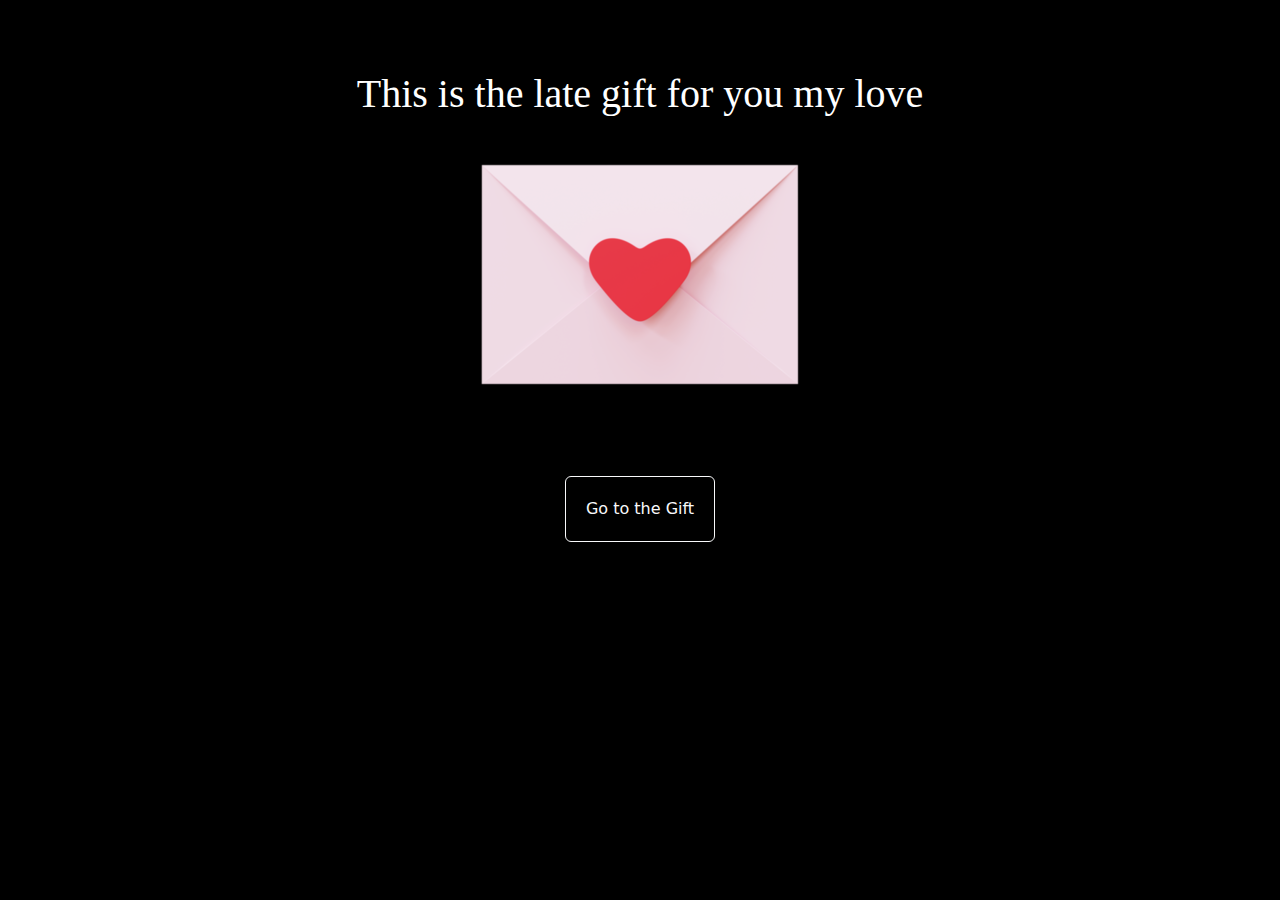
<file: index.html>
<!DOCTYPE html>
<html lang="en">
  <head>
    <meta charset="utf-8">
    <title>A gift for my Sofia</title>
        <link href="https://cdn.jsdelivr.net/npm/bootstrap@5.3.3/dist/css/bootstrap.min.css" rel="stylesheet" integrity="sha384-QWTKZyjpPEjISv5WaRU9OFeRpok6YctnYmDr5pNlyT2bRjXh0JMhjY6hW+ALEwIH" crossorigin="anonymous">
        <link rel="stylesheet" href="index.css">
  </head>
  <body class="body-1">
    <div class="title-container">
        <h1 class="title">This is the late gift for you my love</h1>
        <div class="image-1">
          <img src="assets/loveletter.png" alt="loveletter">
        </div>
    </div>
    <div class="start-button">
      <a href="gift.html"><button type="button" class="btn btn-outline-light">Go to the Gift</button></a>
   </div>

    <script src="https://cdn.jsdelivr.net/npm/bootstrap@5.3.3/dist/js/bootstrap.bundle.min.js" integrity="sha384-YvpcrYf0tY3lHB60NNkmXc5s9fDVZLESaAA55NDzOxhy9GkcIdslK1eN7N6jIeHz" crossorigin="anonymous"></script>
  </body>
</html>
</file>
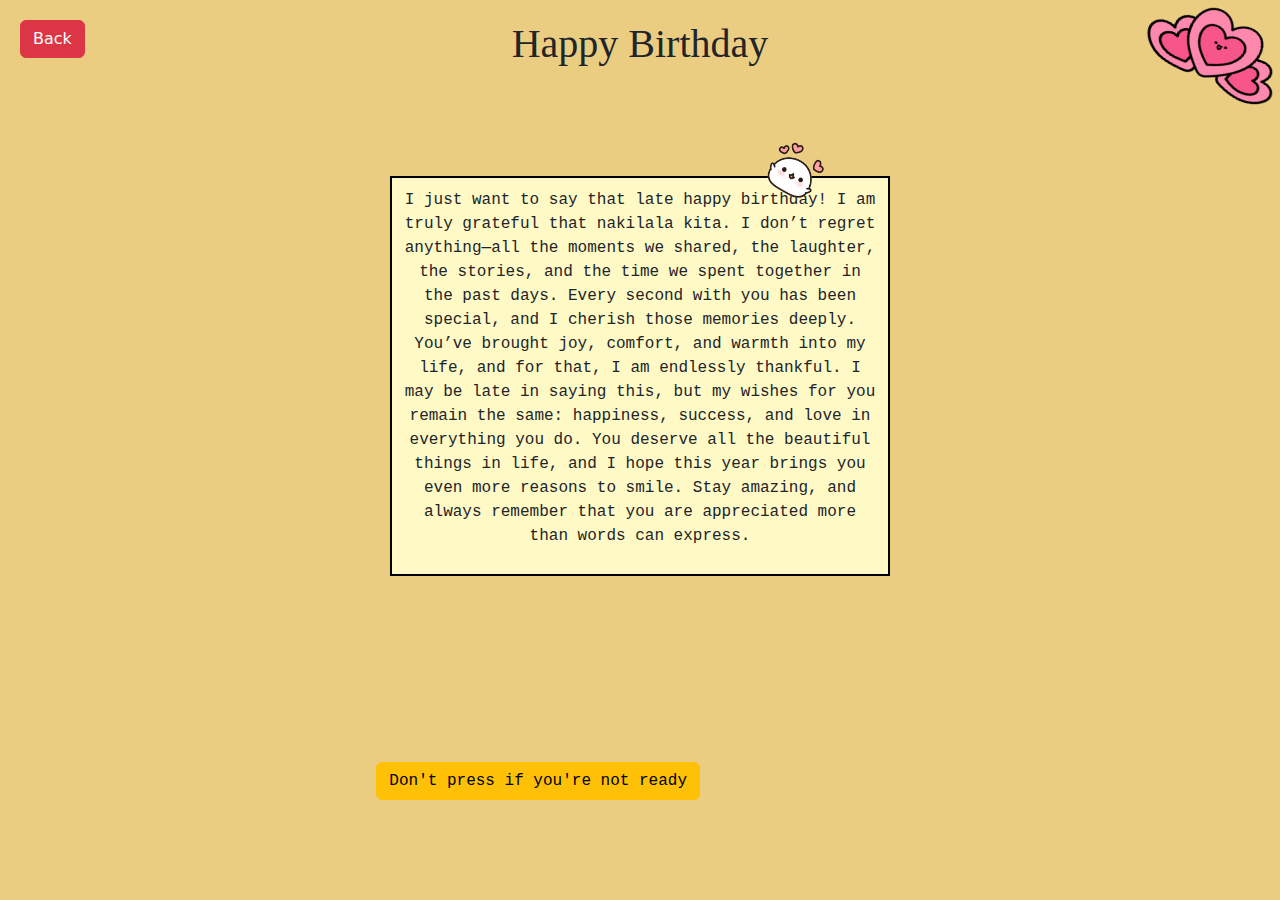
<file: gift.html>
<!DOCTYPE html>
<html lang="en">
  <head>
    <link href="https://cdn.jsdelivr.net/npm/bootstrap@5.3.3/dist/css/bootstrap.min.css" rel="stylesheet" integrity="sha384-QWTKZyjpPEjISv5WaRU9OFeRpok6YctnYmDr5pNlyT2bRjXh0JMhjY6hW+ALEwIH" crossorigin="anonymous">
    <link rel="stylesheet" href="index.css">
    <title>Gift</title>
  </head>
  <body class="body-2">
    <a href="index.html"><button type="button" class="btn btn-danger">Back</button></a>
    <img src="assets/sticker-1.png" class="img-1">
    <img src="assets/sticker-2.png" class="img-2">
    <div class="title-container">
    <h1 class="title-2">Happy Birthday</h1>

    </img>
    <div class="text-container"> 
        I just want to say that late happy birthday! I am truly grateful that nakilala kita. I don’t regret anything—all the moments we shared, the laughter, the stories, and the time we spent together in the past days.

    Every second with you has been special, and I cherish those memories deeply. You’ve brought joy, comfort, and warmth into my life, and for that, I am endlessly thankful.

    I may be late in saying this, but my wishes for you remain the same: happiness, success, and love in everything you do. You deserve all the beautiful things in life, and I hope this year brings you even more reasons to smile.

    Stay amazing, and always remember that you are appreciated more than words can express.


    <a href="secret.html"button" class="btn btn-warning">Don't press if you're not ready</button></a>
    </div>
    <script src="https://cdn.jsdelivr.net/npm/bootstrap@5.3.3/dist/js/bootstrap.bundle.min.js" integrity="sha384-YvpcrYf0tY3lHB60NNkmXc5s9fDVZLESaAA55NDzOxhy9GkcIdslK1eN7N6jIeHz" crossorigin="anonymous"></script>
  </body>
</html>
</file>
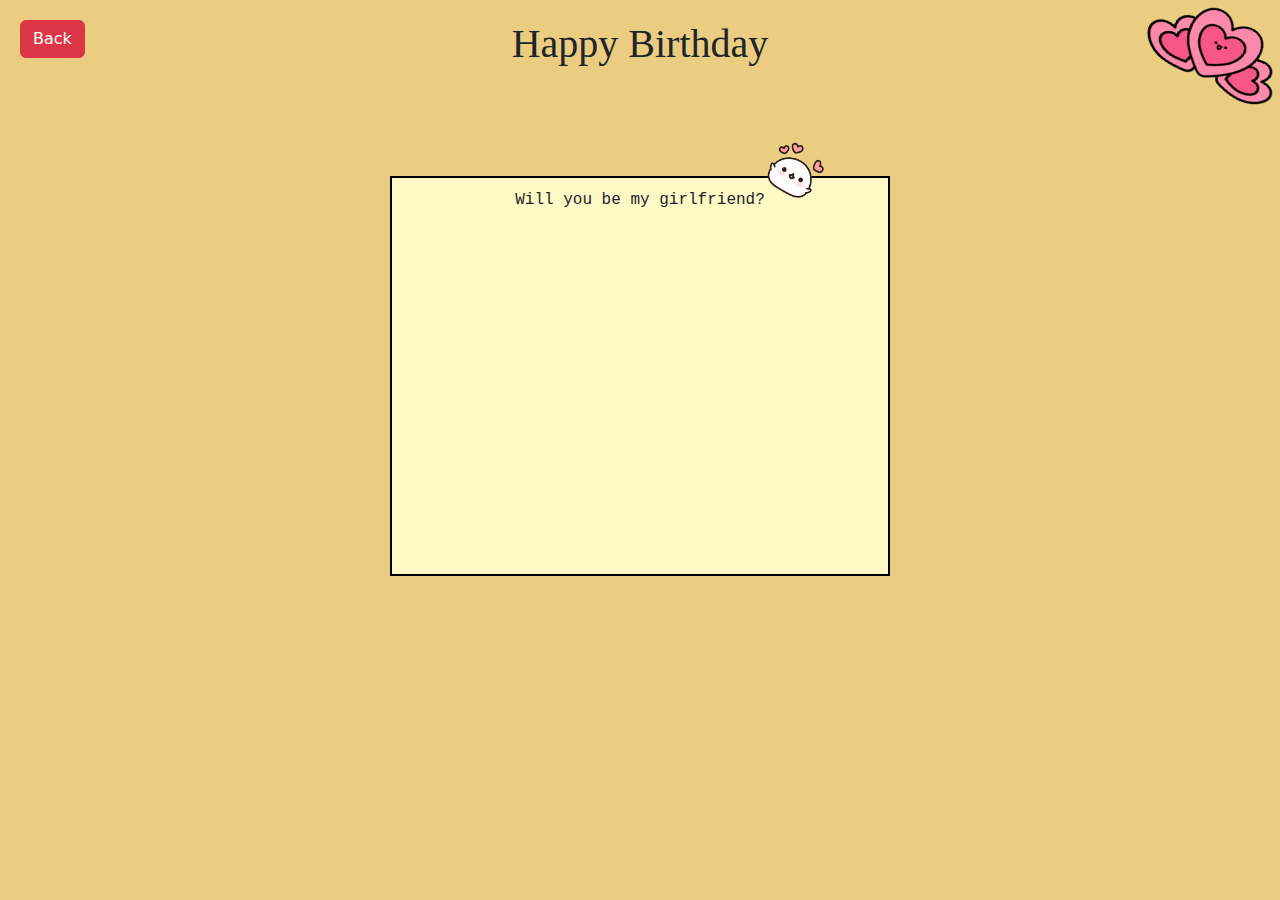
<file: secret.html>
<!DOCTYPE html>
<html lang="en">
  <head>
    <link href="https://cdn.jsdelivr.net/npm/bootstrap@5.3.3/dist/css/bootstrap.min.css" rel="stylesheet" integrity="sha384-QWTKZyjpPEjISv5WaRU9OFeRpok6YctnYmDr5pNlyT2bRjXh0JMhjY6hW+ALEwIH" crossorigin="anonymous">
    <link rel="stylesheet" href="index.css">
    <title>Gift</title>
  </head>
  <body class="body-2">
    <a href="index.html"><button type="button" class="btn btn-danger">Back</button></a>
    <img src="assets/sticker-1.png" class="img-1">
    <img src="assets/sticker-2.png" class="img-2">
    <div class="title-container">
    <h1 class="title-2">Happy Birthday</h1>

    </img>
    <div class="text-container"> 
        Will you be my girlfriend?
    </div>
    <script src="https://cdn.jsdelivr.net/npm/bootstrap@5.3.3/dist/js/bootstrap.bundle.min.js" integrity="sha384-YvpcrYf0tY3lHB60NNkmXc5s9fDVZLESaAA55NDzOxhy9GkcIdslK1eN7N6jIeHz" crossorigin="anonymous"></script>
  </body>
</html>
</file>
<file: index.css>
.body-1{
    background-color: black;
}

.title-container{
display: flex;
justify-content: flex-end;
flex-direction: column;
}

.image-1{
display: flex;
justify-content: center;
align-items: center;
margin-top: -50px;

}

.btn-outline-light{
    padding: 20px;
}
.start-button{
    display: flex;
    justify-content: center;
}

.title{
    display: flex;
    justify-content:center;
    margin-top: 70px;
    font-family: 'Times New Roman', Times, serif;
    color: white;
}
/* gift HTML */
.body-2 {
    background-color: rgba(231, 194, 103, 0.825);
    display: flex;
    flex-direction: column;
    align-items: center; /* Centers content horizontally */
    min-height: 100vh; /* Ensures the body fills the full viewport height */
}
.btn-warning{
    position: absolute;
    right: 580px;
    bottom: 100px;
}
.btn-danger {
    position: absolute;
    top: 20px;
    left: 20px;

}
.img-2{
    transform: rotate(20deg);
    position: absolute;
    height: 100px;
    width: 150px;
    right: -10px;
}
.img-1{
    transform: rotate(30deg);
    right: 460px;
    position: absolute;
    top: 145px;
    height: 50px;
    width: 50px;
}

.title-2 {
    font-family: 'Times New Roman', Times, serif;
    text-align: center;
    margin-top: 20px;
}

.text-container {
    background-color: rgb(255, 249, 198);
    font-family:'Courier New', Courier, monospace;
    border: 2px solid black; /* Black border */
    padding: 10px; /* Space inside the container */
    width: 500px; /* Adjust width */
    height: 400px;
    text-align: center; /* Centers text inside */
    margin-top: 100px; /* Pushes it down from the title */
}
</file>
